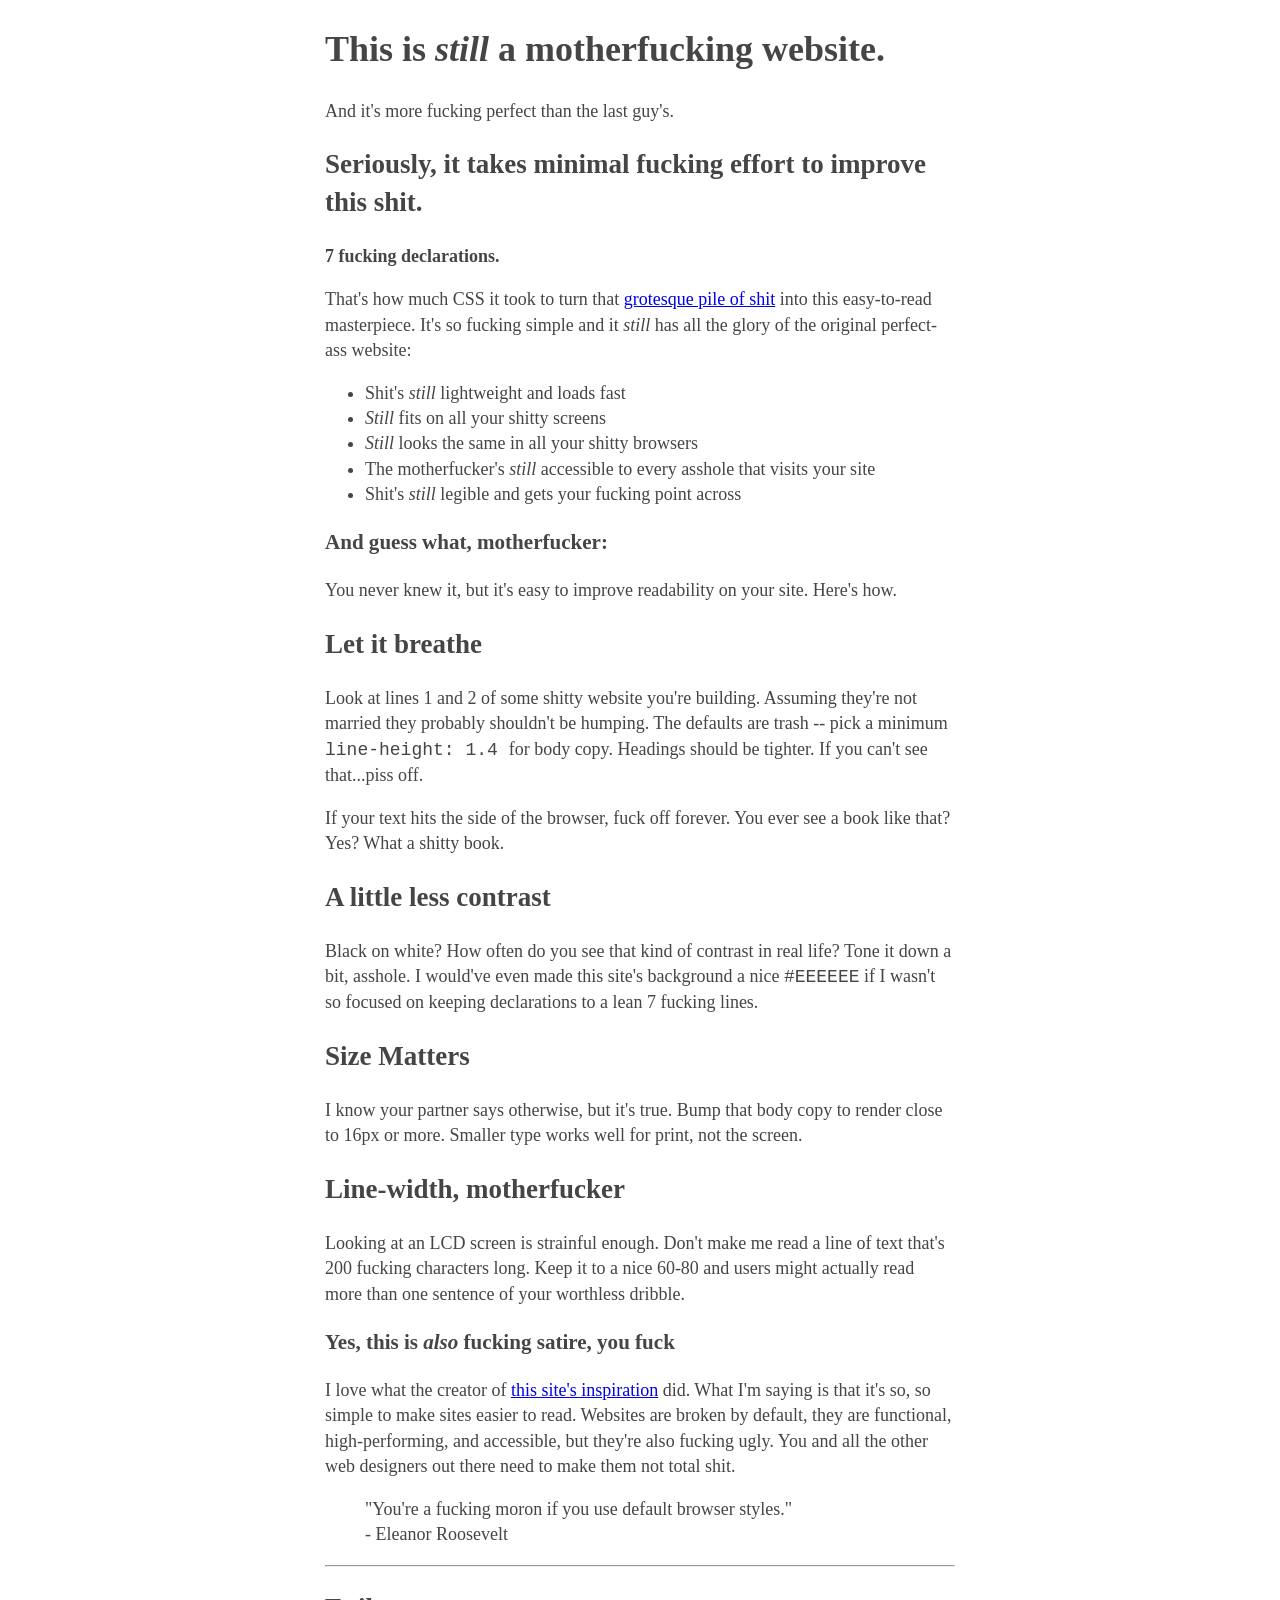
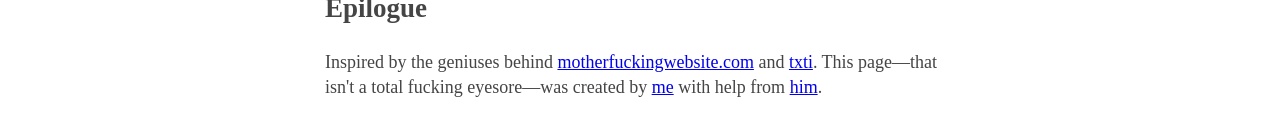
<file: index.html>
<!DOCTYPE html>
<html>
    <head>
        <meta charset="utf-8" />
        <title>Bettermotherfuckingwebsite</title>
        <link rel="stylesheet" type="text/css" href="style.css" />
    </head>
  <body>
    <div id=Bettermotherfuckingwebsite>
  <h1>    This is <em>still</em> a motherfucking website. </h1>
And it's more fucking perfect than the last guy's.
<h2>Seriously, it takes minimal fucking effort to improve this shit.</h2>
<strong>7 fucking declarations.
</strong>
<p>That's how much CSS it took to turn that <a href="http://motherfuckingwebsite.com/">grotesque pile of shit</a> into this easy-to-read masterpiece. It's so fucking simple and it <em>still</em> has all the glory of the original perfect-ass website:</p>

<p><ul><li>Shit's <em>still</em> lightweight and loads fast</li>
<li><em>Still</em> fits on all your shitty screens</li>
<li><em>Still</em> looks the same in all your shitty browsers</li>
<li>The motherfucker's <em>still</em> accessible to every asshole that visits your site</li>
<li>Shit's <em>still</em> legible and gets your fucking point across</li>
</li></ul></p>

<h3>And guess what, motherfucker:</h3>
You never knew it, but it's easy to improve readability on your site. Here's how.


<h2>Let it breathe</h2>
<p>Look at lines 1 and 2 of some shitty website you're building. Assuming they're not married they probably shouldn't be humping. The defaults are trash -- pick a minimum <code> line-height: 1.4 </code>for body copy. Headings should be tighter. If you can't see that...piss off.
</p>
<p>If your text hits the side of the browser, fuck off forever. You ever see a book like that? Yes? What a shitty book.
</p>

<h2>A little less contrast</h2>
<p>Black on white? How often do you see that kind of contrast in real life? Tone it down a bit, asshole. I would've even made this site's background a nice <code>#EEEEEE</code> if I wasn't so focused on keeping declarations to a lean 7 fucking lines.
</p>

<h2>Size Matters</h2>
<p>I know your partner says otherwise, but it's true. Bump that body copy to render close to 16px or more. Smaller type works well for print, not the screen.
</p>

<h2>Line-width, motherfucker</h2>
Looking at an LCD screen is strainful enough. Don't make me read a line of text that's 200 fucking characters long. Keep it to a nice 60-80 and users might actually read more than one sentence of your worthless dribble.

<h3>Yes, this is <em>also</em> fucking satire, you fuck</h3>
<p>I love what the creator of <a href="http://motherfuckingwebsite.com/">this site's inspiration</a> did. What I'm saying is that it's so, so simple to make sites easier to read. Websites are broken by default, they are functional, high-performing, and accessible, but they're also fucking ugly. You and all the other web designers out there need to make them not total shit.</p>

<blockquote>"You're a fucking moron if you use default browser styles."<br>
- Eleanor Roosevelt</blockquote>
<hr>
<h2>Epilogue</h2>
Inspired by the geniuses behind <a href="http://motherfuckingwebsite.com/">motherfuckingwebsite.com</a> and <a href="http://txti.es/">txti</a>.

This page—that isn't a total fucking eyesore—was created by <a href="https://twitter.com/drew_mcme">me</a> with help from <a href="https://twitter.com/gabehammersmith">him</a>.


  <div id="popup">
    <span class="closebtn">&times;</span> <br>
Hey le site XXXVIDSXXX est trop bien. Viens dessus stp please. Veux tu t'y rendres? <br>  <br>
      <div="bouton">
        <button type="buttonnon" name="buttonnon">Non merci</button>
        <button type="buttonoui" name="buttonoui"><a href="https://www.youtube.com/watch?v=dQw4w9WgXcQ">Oui j'ai +18ans</a></button>
      </div>
  </div>
</div>

<script src="main.js" type=text/javascript>

</script>


</body>

  </html>
</file>
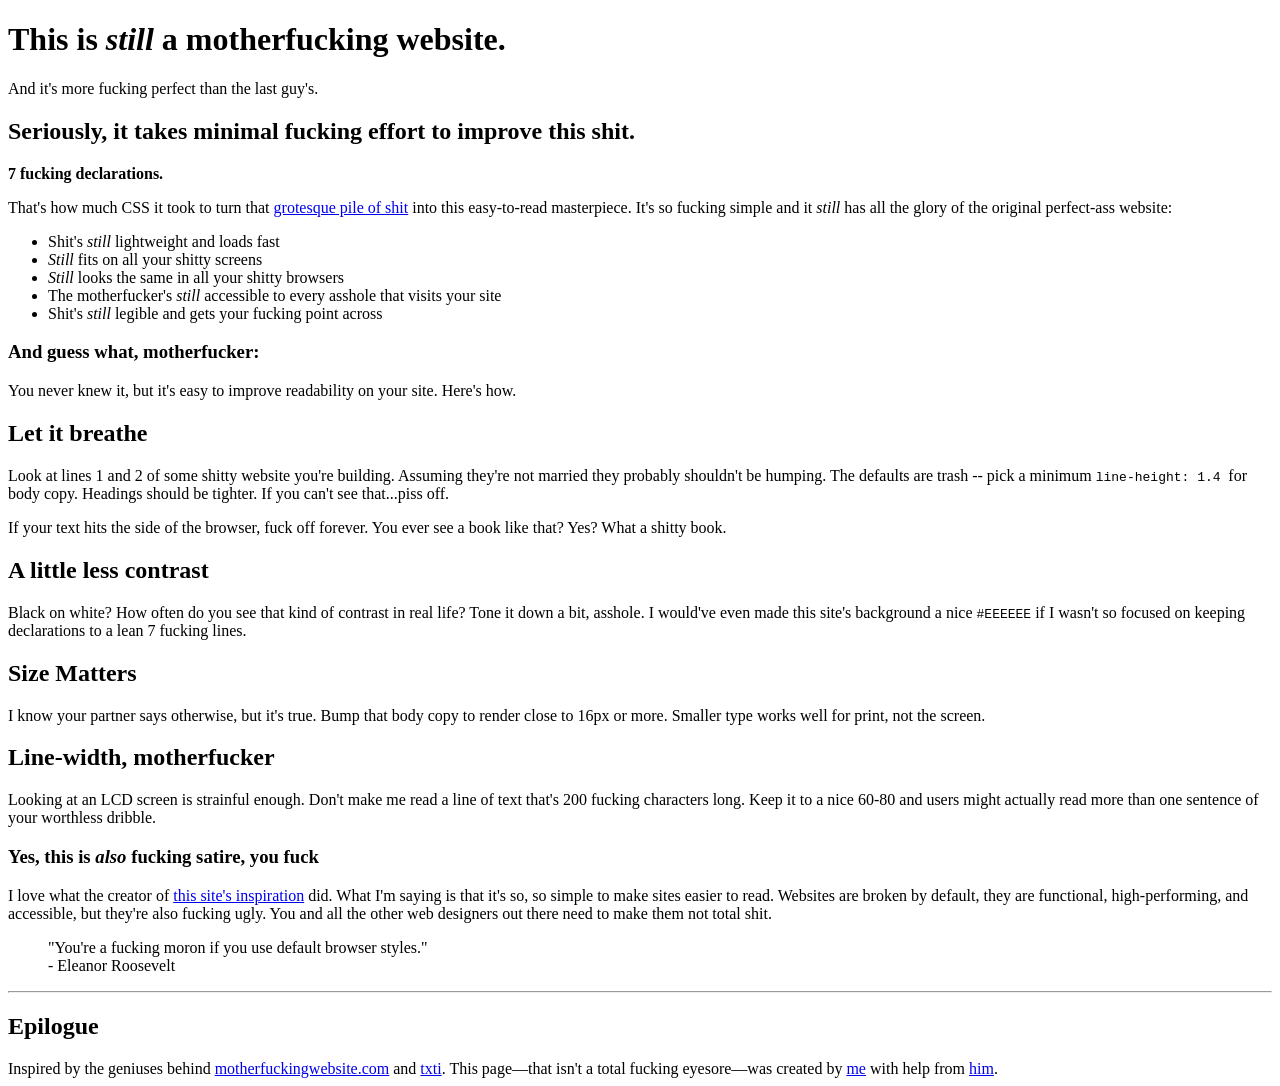
<file: bettermotherfuckingwebsite.html>
<!DOCTYPE html>
<html>
    <head>
        <meta charset="utf-8" />
        <title>Bettermotherfuckingwebsite</title>
        <link rel="stylesheet" type="text/css" href="style.css" />
    </head>
  <body>
  <h1>    This is <em>still</em> a motherfucking website. </h1>
And it's more fucking perfect than the last guy's.
<h2>Seriously, it takes minimal fucking effort to improve this shit.</h2>
<strong>7 fucking declarations.
</strong>
<p>That's how much CSS it took to turn that <a href="http://motherfuckingwebsite.com/">grotesque pile of shit</a> into this easy-to-read masterpiece. It's so fucking simple and it <em>still</em> has all the glory of the original perfect-ass website:</p>

<p><ul><li>Shit's <em>still</em> lightweight and loads fast</li>
<li><em>Still</em> fits on all your shitty screens</li>
<li><em>Still</em> looks the same in all your shitty browsers</li>
<li>The motherfucker's <em>still</em> accessible to every asshole that visits your site</li>
<li>Shit's <em>still</em> legible and gets your fucking point across</li>
</li></ul></p>

<h3>And guess what, motherfucker:</h3>
You never knew it, but it's easy to improve readability on your site. Here's how.


<h2>Let it breathe</h2>
<p>Look at lines 1 and 2 of some shitty website you're building. Assuming they're not married they probably shouldn't be humping. The defaults are trash -- pick a minimum <code> line-height: 1.4 </code>for body copy. Headings should be tighter. If you can't see that...piss off.
</p>
<p>If your text hits the side of the browser, fuck off forever. You ever see a book like that? Yes? What a shitty book.
</p>

<h2>A little less contrast</h2>
<p>Black on white? How often do you see that kind of contrast in real life? Tone it down a bit, asshole. I would've even made this site's background a nice <code>#EEEEEE</code> if I wasn't so focused on keeping declarations to a lean 7 fucking lines.
</p>

<h2>Size Matters</h2>
<p>I know your partner says otherwise, but it's true. Bump that body copy to render close to 16px or more. Smaller type works well for print, not the screen.
</p>

<h2>Line-width, motherfucker</h2>
Looking at an LCD screen is strainful enough. Don't make me read a line of text that's 200 fucking characters long. Keep it to a nice 60-80 and users might actually read more than one sentence of your worthless dribble.

<h3>Yes, this is <em>also</em> fucking satire, you fuck</h3>
<p>I love what the creator of <a href="http://motherfuckingwebsite.com/">this site's inspiration</a> did. What I'm saying is that it's so, so simple to make sites easier to read. Websites are broken by default, they are functional, high-performing, and accessible, but they're also fucking ugly. You and all the other web designers out there need to make them not total shit.</p>

<blockquote>"You're a fucking moron if you use default browser styles."<br>
- Eleanor Roosevelt</blockquote>
<hr>
<h2>Epilogue</h2>
Inspired by the geniuses behind <a href="http://motherfuckingwebsite.com/">motherfuckingwebsite.com</a> and <a href="http://txti.es/">txti</a>.

This page—that isn't a total fucking eyesore—was created by <a href="https://twitter.com/drew_mcme">me</a> with help from <a href="https://twitter.com/gabehammersmith">him</a>.


</body>
  </html>
</file>
<file: style.css>
#Bettermotherfuckingwebsite {
  color: rgb(69, 69, 69) ;
  width: 70ch;
  font-size: 18px;
  line-height: 1.4;
  position:relative;
  margin-left: auto;
  margin-right: auto;
  margin-top: 24px;
  margin-bottom: 24px;
}
#popup{
  padding: 20px;
  background-color: #f44336;
  color: white;
  width:400px;
  font-size: 25px;
  position:fixed;
  top:40%;
  left:40%;

}

#closebtn {
  margin-left: 15px;
  color: white;
  font-weight: bold;
  float: right;
  font-size: 22px;
  line-height: 20px;
  cursor: pointer;
  transition: 0.3s;
}
#buttonoui {



}
</file>
